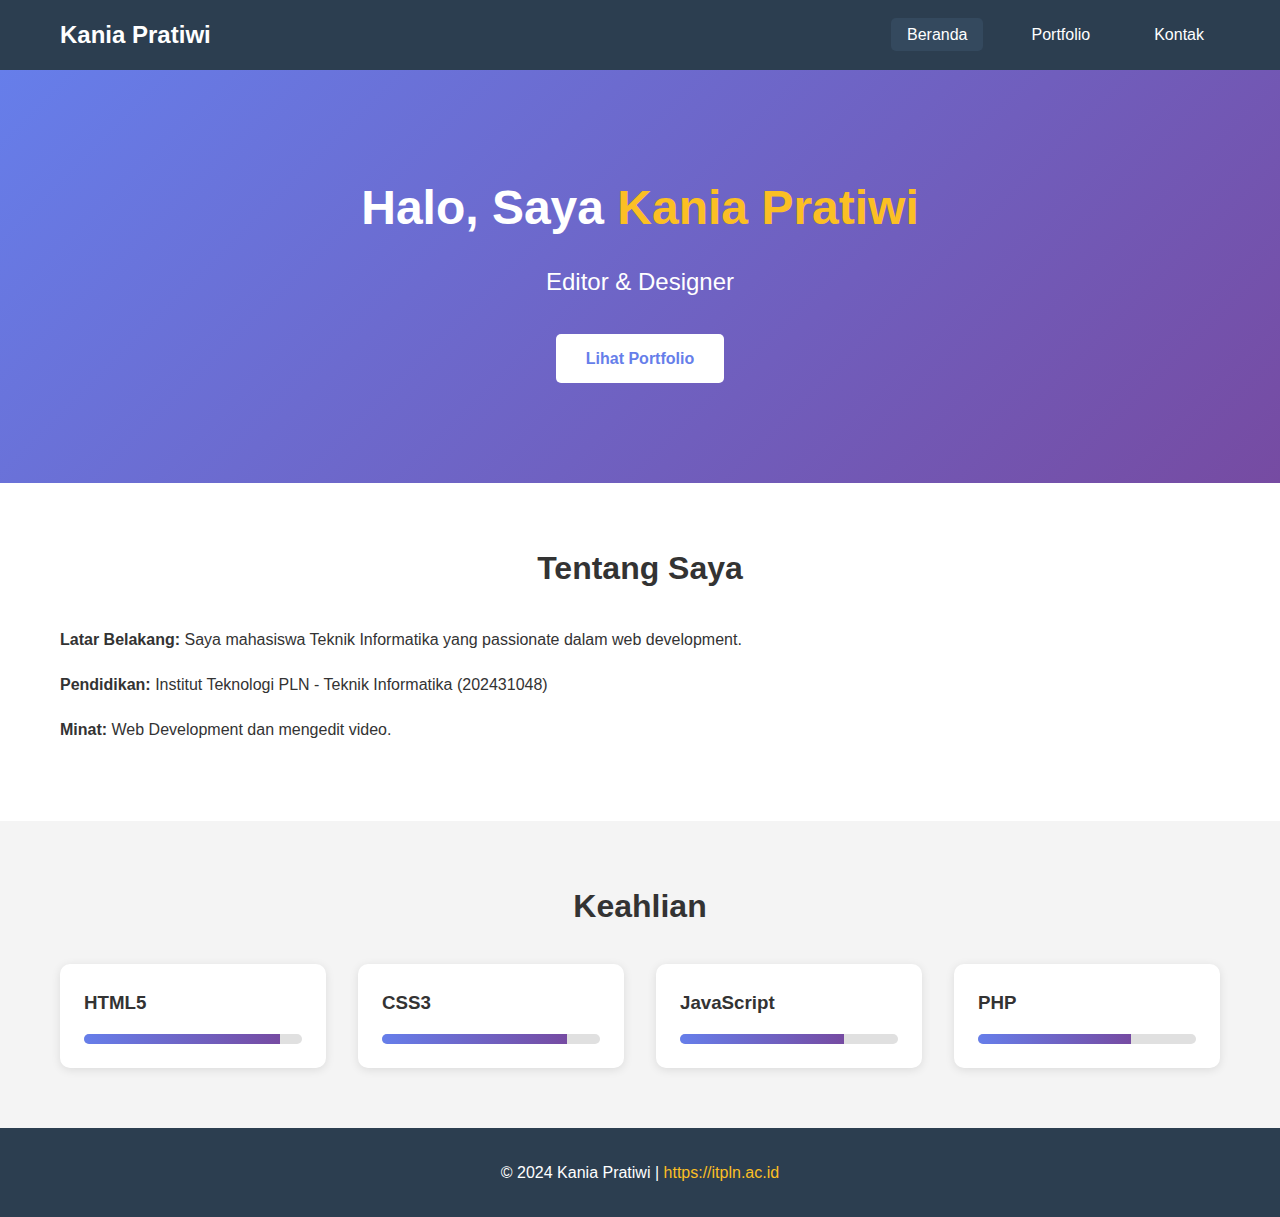
<file: index.html>
<!DOCTYPE html>
<html lang="id">
<head>
    <meta charset="UTF-8">
    <meta name="viewport" content="width=device-width, initial-scale=1.0">
    <title>Portfolio Kania Pratiwi</title>
    <link rel="stylesheet" href="style.css">
</head>
<body>
    <nav>
        <div class="container">
            <h2>Kania Pratiwi</h2>
            <ul>
                <li><a href="index.html" class="active">Beranda</a></li>
                <li><a href="portfolio.html">Portfolio</a></li>
                <li><a href="contact.html">Kontak</a></li>
            </ul>
        </div>
    </nav>

    <section class="hero">
        <div class="container">
            <h1>Halo, Saya <span>Kania Pratiwi</span></h1>
            <p>Editor & Designer</p>
            <a href="portfolio.html" class="btn">Lihat Portfolio</a>
        </div>
    </section>

    <section class="about">
        <div class="container">
            <h2>Tentang Saya</h2>
            <p><strong>Latar Belakang:</strong> Saya mahasiswa Teknik Informatika yang passionate dalam web development.</p>
            <p><strong>Pendidikan:</strong> Institut Teknologi PLN - Teknik Informatika (202431048)</p>
            <p><strong>Minat:</strong> Web Development dan mengedit video.</p>
        </div>
    </section>

    <section class="skills">
        <div class="container">
            <h2>Keahlian</h2>
            <div class="skill-grid">
                <div class="skill">
                    <h3>HTML5</h3>
                    <div class="progress"><div style="width:90%"></div></div>
                </div>
                <div class="skill">
                    <h3>CSS3</h3>
                    <div class="progress"><div style="width:85%"></div></div>
                </div>
                <div class="skill">
                    <h3>JavaScript</h3>
                    <div class="progress"><div style="width:75%"></div></div>
                </div>
                <div class="skill">
                    <h3>PHP</h3>
                    <div class="progress"><div style="width:70%"></div></div>
                </div>
            </div>
        </div>
    </section>

    <footer>
        <p>&copy; 2024 Kania Pratiwi | <a href="https://itpln.ac.id" target="_blank">https://itpln.ac.id</a></p>
    </footer>
</body>
</html>
</file>
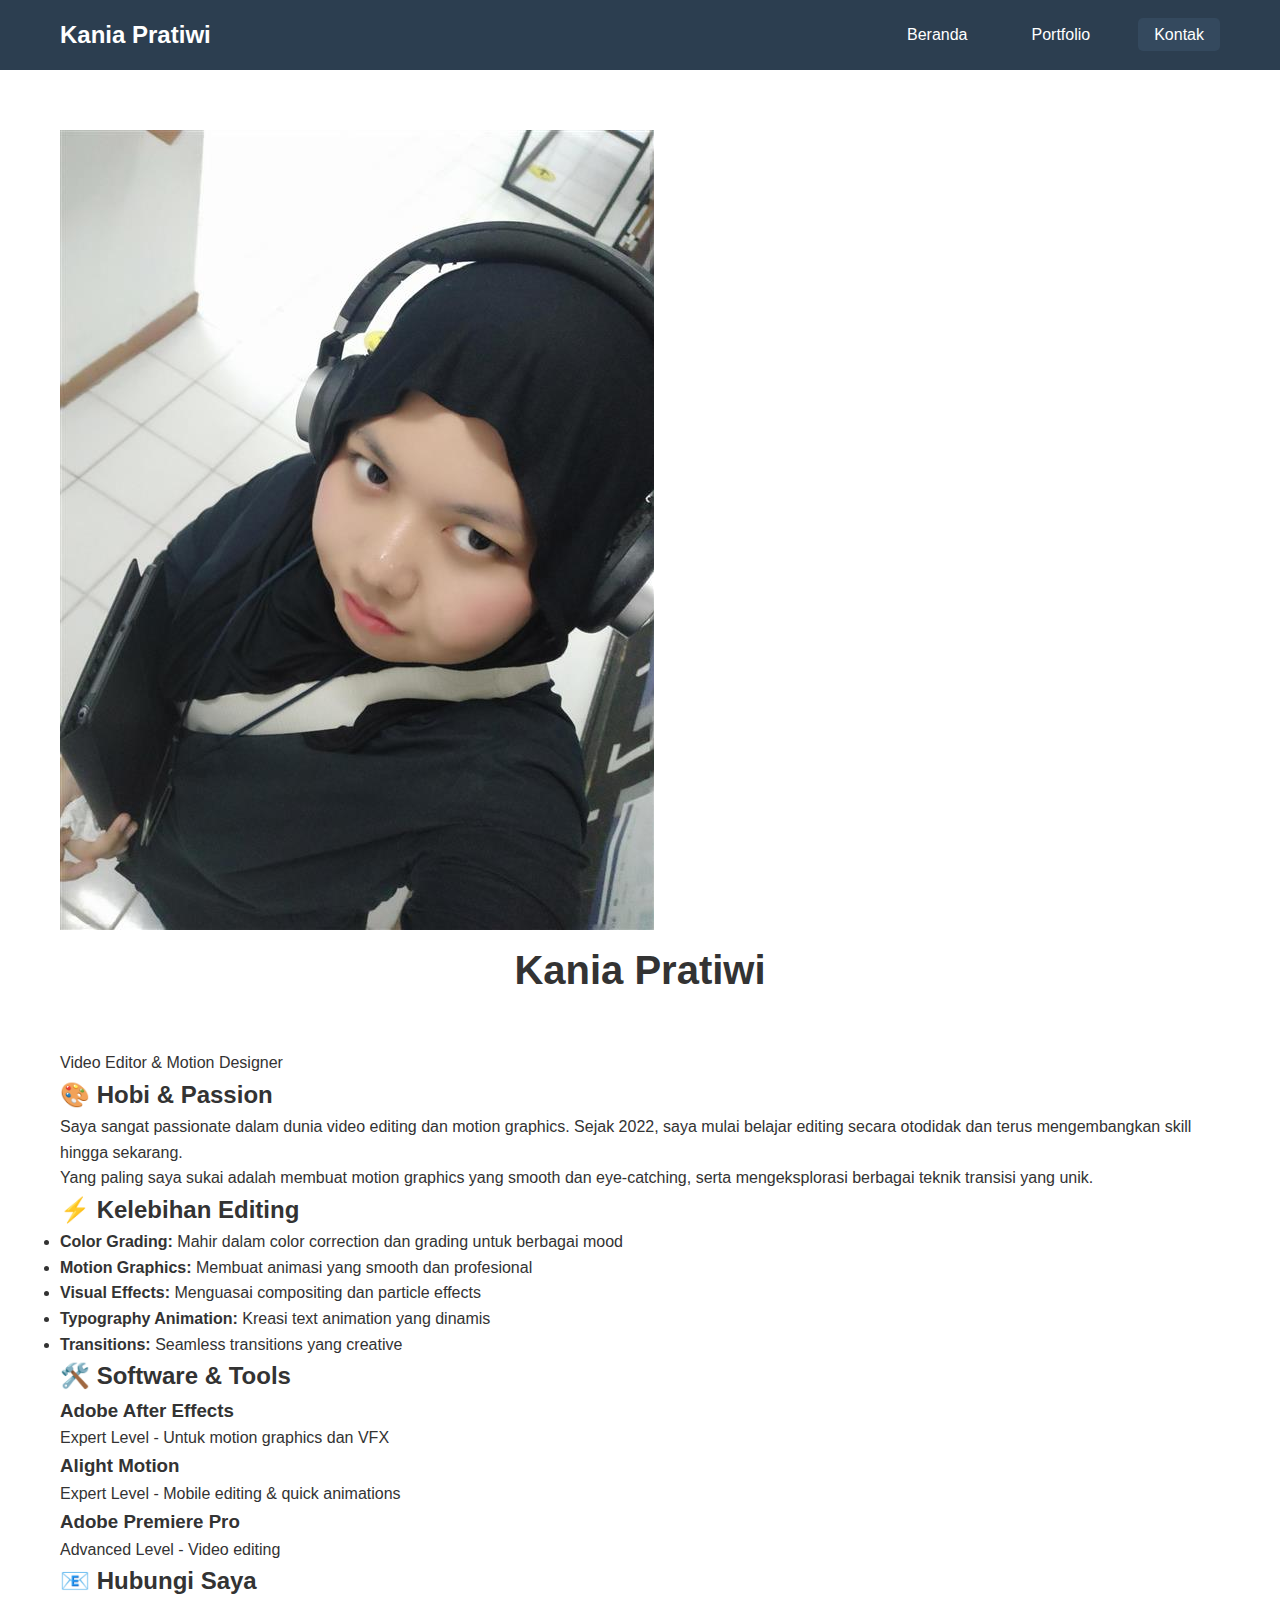
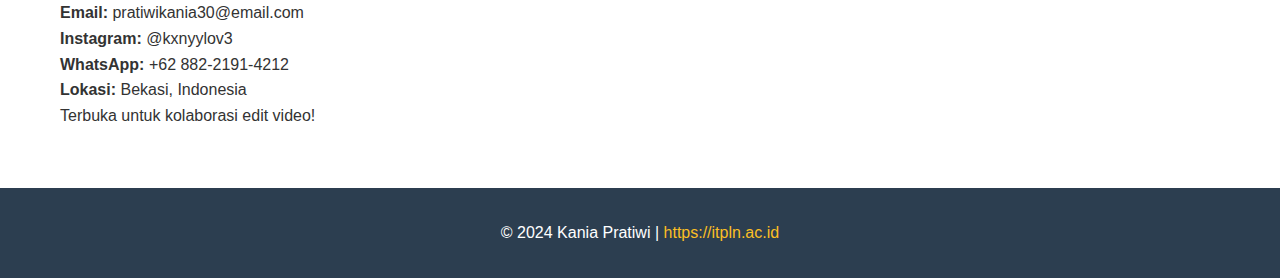
<file: contact.html>
<!DOCTYPE html>
<html lang="id">
<head>
    <meta charset="UTF-8">
    <meta name="viewport" content="width=device-width, initial-scale=1.0">
    <title>Kontak - Kania Pratiwi</title>
    <link rel="stylesheet" href="style.css">
</head>
<body>
    <nav>
        <div class="container">
            <h2>Kania Pratiwi</h2>
            <ul>
                <li><a href="index.html">Beranda</a></li>
                <li><a href="portfolio.html">Portfolio</a></li>
                <li><a href="contact.html" class="active">Kontak</a></li>
            </ul>
        </div>
    </nav>

    <section class="contact-page">
        <div class="container">
            <div class="profile-section">
                <img src="profile.jpg" alt="Kania Pratiwi" class="profile-img">
                <h1>Kania Pratiwi</h1>
                <p>Video Editor & Motion Designer</p>
            </div>

            <div class="info-grid">
                <div class="info-card">
                    <h2>🎨 Hobi & Passion</h2>
                    <p>Saya sangat passionate dalam dunia video editing dan motion graphics. Sejak 2022, saya mulai belajar editing secara otodidak dan terus mengembangkan skill hingga sekarang.</p>
                    <p>Yang paling saya sukai adalah membuat motion graphics yang smooth dan eye-catching, serta mengeksplorasi berbagai teknik transisi yang unik.</p>
                </div>

                <div class="info-card">
                    <h2>⚡ Kelebihan Editing</h2>
                    <ul>
                        <li><strong>Color Grading:</strong> Mahir dalam color correction dan grading untuk berbagai mood</li>
                        <li><strong>Motion Graphics:</strong> Membuat animasi yang smooth dan profesional</li>
                        <li><strong>Visual Effects:</strong> Menguasai compositing dan particle effects</li>
                        <li><strong>Typography Animation:</strong> Kreasi text animation yang dinamis</li>
                        <li><strong>Transitions:</strong> Seamless transitions yang creative</li>
                    </ul>
                </div>

                <div class="info-card">
                    <h2>🛠️ Software & Tools</h2>
                    <div class="software-list">
                        <div class="software-item">
                            <h3>Adobe After Effects</h3>
                            <p>Expert Level - Untuk motion graphics dan VFX</p>
                        </div>
                        <div class="software-item">
                            <h3>Alight Motion</h3>
                            <p>Expert Level - Mobile editing & quick animations</p>
                        </div>
                        <div class="software-item">
                            <h3>Adobe Premiere Pro</h3>
                            <p>Advanced Level - Video editing</p>
                        </div>
                    </div>
                </div>

                <div class="info-card">
                    <h2>📧 Hubungi Saya</h2>
                    <div class="contact-info">
                        <p><strong>Email:</strong> pratiwikania30@email.com</p>
                        <p><strong>Instagram:</strong> @kxnyylov3</p>
                        <p><strong>WhatsApp:</strong> +62 882-2191-4212</p>
                        <p><strong>Lokasi:</strong> Bekasi, Indonesia</p>
                    </div>
                    <p class="note">Terbuka untuk kolaborasi edit video!</p>
                </div>
            </div>
        </div>
    </section>

    <footer>
        <p>&copy; 2024 Kania Pratiwi | <a href="https://itpln.ac.id" target="_blank">https://itpln.ac.id</a></p>
    </footer>
</body>
</html>
</file>
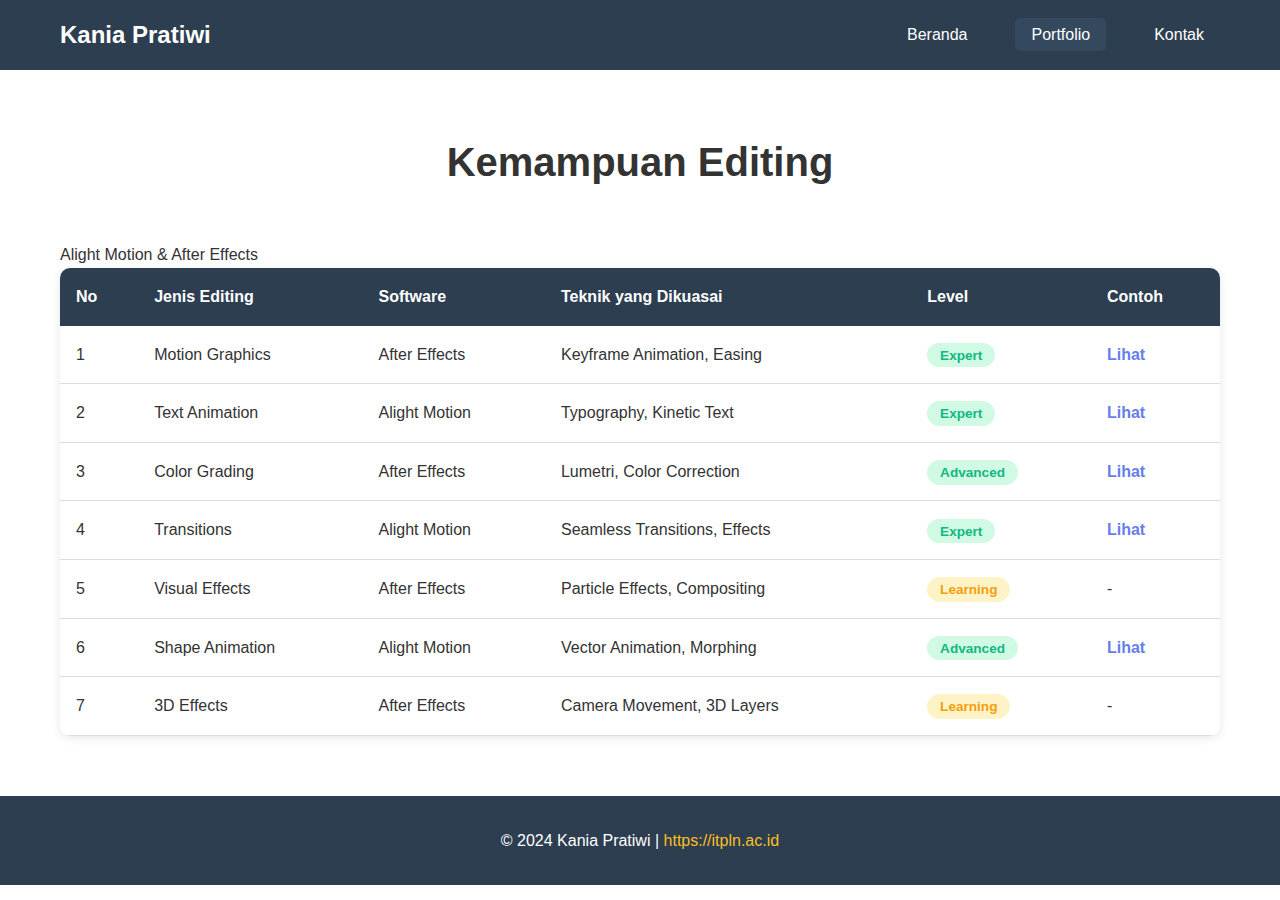
<file: portfolio.html>
<!DOCTYPE html>
<html lang="id">
<head>
    <meta charset="UTF-8">
    <meta name="viewport" content="width=device-width, initial-scale=1.0">
    <title>Portfolio - Kania Pratiwi</title>
    <link rel="stylesheet" href="style.css">
</head>
<body>
    <nav>
        <div class="container">
            <h2>Kania Pratiwi</h2>
            <ul>
                <li><a href="index.html">Beranda</a></li>
                <li><a href="portfolio.html" class="active">Portfolio</a></li>
                <li><a href="contact.html">Kontak</a></li>
            </ul>
        </div>
    </nav>

    <section class="portfolio-page">
        <div class="container">
            <h1>Kemampuan Editing</h1>
            <p class="subtitle">Alight Motion & After Effects</p>
            
            <table>
                <thead>
                    <tr>
                        <th>No</th>
                        <th>Jenis Editing</th>
                        <th>Software</th>
                        <th>Teknik yang Dikuasai</th>
                        <th>Level</th>
                        <th>Contoh</th>
                    </tr>
                </thead>
                <tbody>
                    <tr>
                        <td>1</td>
                        <td>Motion Graphics</td>
                        <td>After Effects</td>
                        <td>Keyframe Animation, Easing</td>
                        <td><span class="badge selesai">Expert</span></td>
                        <td><a href="#">Lihat</a></td>
                    </tr>
                    <tr>
                        <td>2</td>
                        <td>Text Animation</td>
                        <td>Alight Motion</td>
                        <td>Typography, Kinetic Text</td>
                        <td><span class="badge selesai">Expert</span></td>
                        <td><a href="#">Lihat</a></td>
                    </tr>
                    <tr>
                        <td>3</td>
                        <td>Color Grading</td>
                        <td>After Effects</td>
                        <td>Lumetri, Color Correction</td>
                        <td><span class="badge selesai">Advanced</span></td>
                        <td><a href="#">Lihat</a></td>
                    </tr>
                    <tr>
                        <td>4</td>
                        <td>Transitions</td>
                        <td>Alight Motion</td>
                        <td>Seamless Transitions, Effects</td>
                        <td><span class="badge selesai">Expert</span></td>
                        <td><a href="#">Lihat</a></td>
                    </tr>
                    <tr>
                        <td>5</td>
                        <td>Visual Effects</td>
                        <td>After Effects</td>
                        <td>Particle Effects, Compositing</td>
                        <td><span class="badge proses">Learning</span></td>
                        <td>-</td>
                    </tr>
                    <tr>
                        <td>6</td>
                        <td>Shape Animation</td>
                        <td>Alight Motion</td>
                        <td>Vector Animation, Morphing</td>
                        <td><span class="badge selesai">Advanced</span></td>
                        <td><a href="#">Lihat</a></td>
                    </tr>
                    <tr>
                        <td>7</td>
                        <td>3D Effects</td>
                        <td>After Effects</td>
                        <td>Camera Movement, 3D Layers</td>
                        <td><span class="badge proses">Learning</span></td>
                        <td>-</td>
                    </tr>
                </tbody>
            </table>
        </div>
    </section>

    <footer>
        <p>&copy; 2024 Kania Pratiwi | <a href="https://itpln.ac.id" target="_blank">https://itpln.ac.id</a></p>
    </footer>
</body>
</html>
</file>
<file: style.css>
* {
    margin: 0;
    padding: 0;
    box-sizing: border-box;
}

body {
    font-family: Arial, sans-serif;
    line-height: 1.6;
    color: #333;
}

.container {
    max-width: 1200px;
    margin: 0 auto;
    padding: 0 20px;
}

/* Navigation */
nav {
    background: #2c3e50;
    color: white;
    padding: 1rem 0;
    position: sticky;
    top: 0;
    z-index: 100;
}

nav .container {
    display: flex;
    justify-content: space-between;
    align-items: center;
}

nav h2 {
    color: white;
}

nav ul {
    display: flex;
    list-style: none;
    gap: 2rem;
}

nav a {
    color: white;
    text-decoration: none;
    padding: 0.5rem 1rem;
    border-radius: 5px;
}

nav a:hover, nav a.active {
    background: #34495e;
}

/* Hero */
.hero {
    background: linear-gradient(135deg, #667eea 0%, #764ba2 100%);
    color: white;
    padding: 100px 20px;
    text-align: center;
}

.hero h1 {
    font-size: 3rem;
    margin-bottom: 1rem;
}

.hero span {
    color: #fbbf24;
}

.hero p {
    font-size: 1.5rem;
    margin-bottom: 2rem;
}

.btn {
    background: white;
    color: #667eea;
    padding: 12px 30px;
    text-decoration: none;
    border-radius: 5px;
    display: inline-block;
    font-weight: bold;
    border: none;
    cursor: pointer;
    font-size: 1rem;
}

.btn:hover {
    transform: translateY(-2px);
    box-shadow: 0 5px 15px rgba(0,0,0,0.3);
}

/* About */
.about {
    padding: 60px 20px;
    background: white;
}

.about h2 {
    font-size: 2rem;
    margin-bottom: 2rem;
    text-align: center;
}

.about p {
    margin-bottom: 1rem;
    line-height: 1.8;
}

/* Skills */
.skills {
    padding: 60px 20px;
    background: #f4f4f4;
}

.skills h2 {
    font-size: 2rem;
    margin-bottom: 2rem;
    text-align: center;
}

.skill-grid {
    display: grid;
    grid-template-columns: repeat(auto-fit, minmax(250px, 1fr));
    gap: 2rem;
}

.skill {
    background: white;
    padding: 1.5rem;
    border-radius: 10px;
    box-shadow: 0 2px 10px rgba(0,0,0,0.1);
}

.skill h3 {
    margin-bottom: 1rem;
}

.progress {
    background: #e0e0e0;
    height: 10px;
    border-radius: 10px;
    overflow: hidden;
}

.progress div {
    background: linear-gradient(90deg, #667eea, #764ba2);
    height: 100%;
}

/* Portfolio Page */
.portfolio-page {
    padding: 60px 20px;
    min-height: 70vh;
}

.portfolio-page h1 {
    font-size: 2.5rem;
    text-align: center;
    margin-bottom: 3rem;
}

table {
    width: 100%;
    border-collapse: collapse;
    background: white;
    box-shadow: 0 2px 10px rgba(0,0,0,0.1);
    border-radius: 10px;
    overflow: hidden;
}

thead {
    background: #2c3e50;
    color: white;
}

th, td {
    padding: 1rem;
    text-align: left;
}

tbody tr {
    border-bottom: 1px solid #ddd;
}

tbody tr:hover {
    background: #f4f4f4;
}

.badge {
    padding: 0.3rem 0.8rem;
    border-radius: 20px;
    font-size: 0.85rem;
    font-weight: bold;
}

.badge.selesai {
    background: #d1fae5;
    color: #10b981;
}

.badge.proses {
    background: #fef3c7;
    color: #f59e0b;
}

table a {
    color: #667eea;
    text-decoration: none;
    font-weight: bold;
}

/* Contact Page */
.contact-page {
    padding: 60px 20px;
    min-height: 70vh;
}

.contact-page h1 {
    font-size: 2.5rem;
    text-align: center;
    margin-bottom: 3rem;
}

form {
    max-width: 600px;
    margin: 0 auto;
    background: white;
    padding: 2rem;
    border-radius: 10px;
    box-shadow: 0 2px 10px rgba(0,0,0,0.1);
}

label {
    display: block;
    margin-bottom: 0.5rem;
    font-weight: bold;
    margin-top: 1rem;
}

input, select, textarea {
    width: 100%;
    padding: 0.8rem;
    border: 2px solid #ddd;
    border-radius: 5px;
    font-size: 1rem;
}

input:focus, select:focus, textarea:focus {
    outline: none;
    border-color: #667eea;
}

.radio-group {
    display: flex;
    flex-direction: column;
    gap: 0.5rem;
}

.radio-group label {
    font-weight: normal;
}

.checkbox {
    display: flex;
    align-items: center;
    gap: 0.5rem;
    font-weight: normal;
}

.checkbox input {
    width: auto;
}

form .btn {
    width: 100%;
    margin-top: 1rem;
}

/* Footer */
footer {
    background: #2c3e50;
    color: white;
    text-align: center;
    padding: 2rem;
}

footer a {
    color: #fbbf24;
    text-decoration: none;
}

/* Responsive */
@media (max-width: 768px) {
    nav .container {
        flex-direction: column;
        gap: 1rem;
    }
    
    nav ul {
        gap: 1rem;
    }
    
    .hero h1 {
        font-size: 2rem;
    }
    
    table {
        font-size: 0.9rem;
    }
    
    th, td {
        padding: 0.5rem;
    }
}

@media (max-width: 600px) {
    table, thead, tbody, th, td, tr {
        display: block;
    }
    
    thead tr {
        display: none;
    }
    
    tr {
        margin-bottom: 1rem;
        border: 1px solid #ddd;
    }
    
    td {
        text-align: right;
        padding-left: 50%;
        position: relative;
    }
    
    td::before {
        content: attr(data-label);
        position: absolute;
        left: 1rem;
        font-weight: bold;
        text-align: left;
    }
}
</file>
